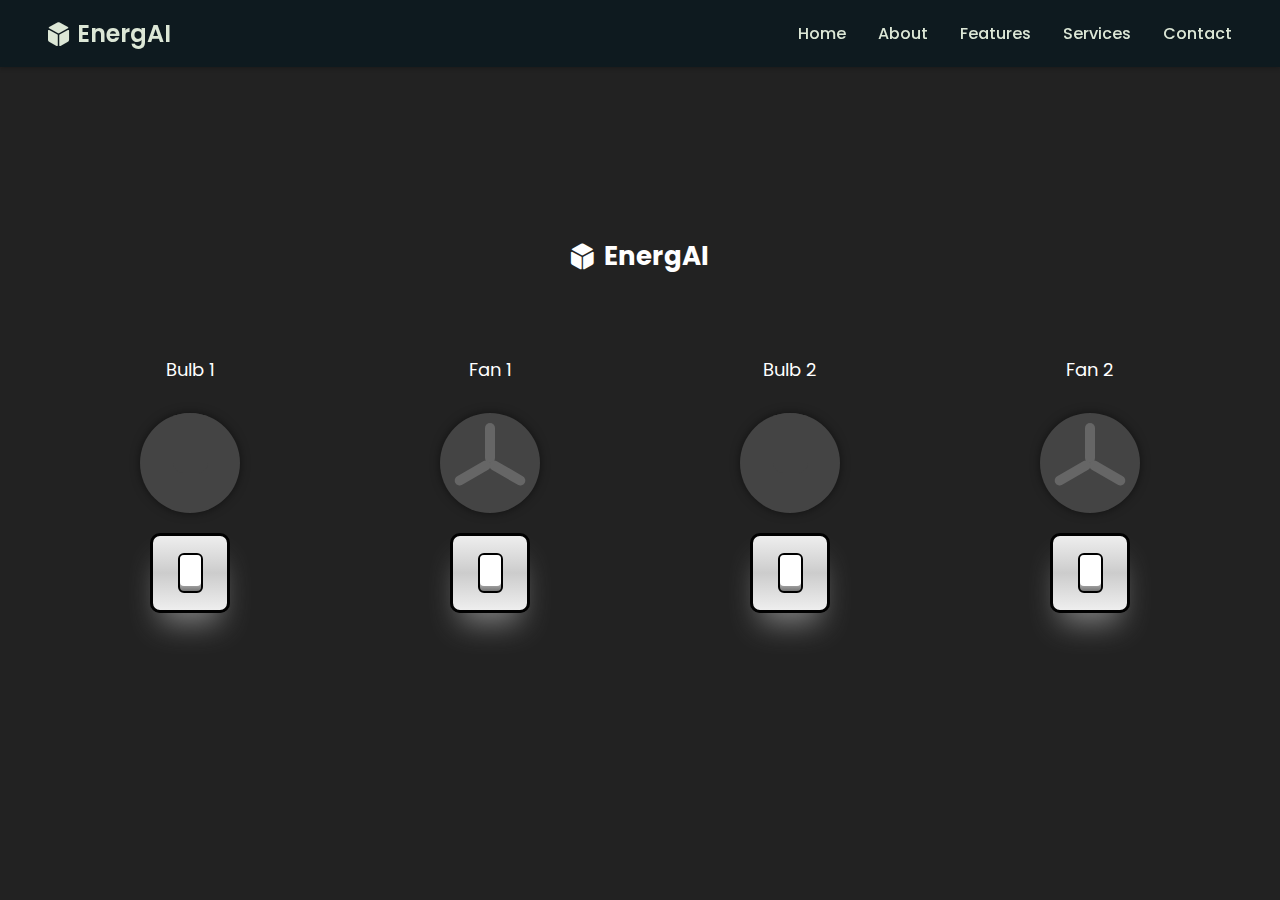
<file: hackelitefinalpage1/index3final.html>
<!DOCTYPE html>
<html lang="en">
<head>
  <meta charset="UTF-8" />
  <meta http-equiv="X-UA-Compatible" content="IE=edge" />
  <meta name="viewport" content="width=device-width, initial-scale=1.0" />
  <title>Bulbs and Fans with Switches</title>

  <!-- Link for Font Awesome -->
  <link rel="stylesheet" href="https://cdnjs.cloudflare.com/ajax/libs/font-awesome/6.4.0/css/all.min.css" />

  <!-- Link for Google Fonts -->
  <link href="https://fonts.googleapis.com/css2?family=Poppins:wght@400;700&display=swap" rel="stylesheet" />

  <style>
    /* Apply Poppins font globally */
    body {
      font-family: 'Poppins', sans-serif;
      display: flex;
      justify-content: center;
      align-items: center;
      flex-direction: column;
      min-height: 100vh;
      background: #222;
    }

    /* Title styles */
    .company-name {
      font-size: 26px;
      font-weight: 700;
      color: #fff;
      display: flex;
      align-items: center;
      margin-bottom: 80px;
    }

    .company-name i {
      margin-right: 10px;
    }

    * {
      margin: 0;
      padding: 0;
      box-sizing: border-box;
    }

    .container {
      display: flex;
      gap: 200px; /* Spacing between bulb and fan groups */
      margin-bottom: 50px;
    }

    .bulb-container, .fan-container {
      display: flex;
      flex-direction: column;
      align-items: center;
      gap: 20px;
    }

    /* Title Styles */
    .title {
      color: #fff;
      font-size: 18px;
      margin-bottom: 10px;
    }

    /* Bulb Styles */
    .bulb {
      position: relative;
      width: 100px; /* Updated to match fan size */
      height: 100px; /* Updated to match fan size */
      background: #444; /* Default off-state background */
      border-radius: 50%;
      overflow: hidden;
      box-shadow: 0px 0px 10px rgba(0, 0, 0, 0.5);
    }

    .bulb:before {
      content: "";
      position: absolute;
      left: 32.5px;
      top: -50px;
      width: 35px;
      height: 80px;
      background: #444;
      border-top: 30px solid #000;
      border-radius: 10px;
    }

    .bulb.on {
      background: #fff; /* Fully white when on */
      box-shadow: 0 0 50px #fff, 0 0 100px #fff, 0 0 150px #fff;
    }

    .bulb.on:before {
      background: #fff;
      border-top: 30px solid #fff;
    }

    /* Fan Styles */
    .fan {
      position: relative;
      width: 100px;
      height: 100px;
      border-radius: 50%;
      background: #444;
      display: flex;
      justify-content: center;
      align-items: center;
      box-shadow: 0px 0px 10px rgba(0, 0, 0, 0.5);
    }

    .fan .blade {
      position: absolute;
      width: 10px;
      height: 40px;
      background: #666;
      border-radius: 5px;
    }

    .fan .blade:nth-child(1) {
      transform: rotate(0deg) translateY(-20px);
    }

    .fan .blade:nth-child(2) {
      transform: rotate(120deg) translateY(-20px);
    }

    .fan .blade:nth-child(3) {
      transform: rotate(240deg) translateY(-20px);
    }

    .fan.on {
      animation: spin 1s linear infinite;
    }

    @keyframes spin {
      0% {
        transform: rotate(0deg);
      }
      100% {
        transform: rotate(360deg);
      }
    }

    /* Switch Styles */
    .switch {
      position: relative;
      width: 80px;
      height: 80px;
      background: linear-gradient(#eee, #ccc, #eee);
      border: 3px solid #000;
      border-radius: 10px;
      display: flex;
      justify-content: center;
      align-items: center;
      box-shadow: gray 0px 20px 30px -10px;
    }

    .switch .btn {
      position: relative;
      width: 25px;
      height: 40px;
      background: linear-gradient(#777, #fff, #777);
      border-radius: 6px;
      border: 2px solid #000;
      cursor: pointer;
    }

    .switch .btn::before {
      content: "";
      position: absolute;
      top: 0;
      left: 0;
      width: 100%;
      height: 85%;
      background: linear-gradient(#fff, #fff);
      border-radius: 4px;
    }

    .on .switch .btn::before {
      top: 15%;
    }

    .controls {
      display: flex;
      gap: 50px;
      margin-top: 20px;
    }

    /* Updated Navbar Styling */
    .navbar {
      display: flex;
      justify-content: space-between;
      align-items: center;
      background: #0e1a1f; /* Dark blue background */
      padding: 1rem 3rem; /* More padding for balance */
      box-shadow: 0 2px 4px rgba(0, 0, 0, 0.2);
      width: 100%;
      position: fixed;
      top: 0;
      left: 0;
      z-index: 1000;
    }

    .navbar .brand {
      display: flex;
      align-items: center;
      gap: 0.5rem;
      font-size: 1.5rem;
      font-weight: 600;
      color: #dce7d6; /* Light pastel green */
    }

    .navbar ul {
      display: flex;
      list-style: none;
      gap: 2rem;
      margin: 0;
      padding: 0;
    }

    .navbar ul li {
      display: inline;
    }

    .navbar ul li a {
      text-decoration: none;
      color: #dce7d6; /* Light pastel green */
      font-weight: 500;
      transition: color 0.3s ease;
    }

    .navbar ul li a:hover {
      color: #598392; /* Sky blue hover color */
    }

    main {
      margin-top: 80px; /* Avoid content overlapping the navbar */
      text-align: center;
    }
  </style>
</head>
<body>
  <!-- Navbar section -->
  <header class="navbar">
    <div class="brand">
      <i class="fa-solid fa-dice-d6"></i>EnergAI
    </div>
    <ul>
        <li><a href="#home">Home</a></li>
        <li><a href="#about">About</a></li>
        <li><a href="#features">Features</a></li>
        <li><a href="#services">Services</a></li>
        <li><a href="#contact">Contact</a></li>
    </ul>
  </header>

  <!-- Company Name -->
  <div class="company-name">
    <i class="fa-solid fa-dice-d6"></i>EnergAI
  </div>

  <div class="container">
    <!-- Bulb 1 -->
    <div class="bulb-container">
      <div class="title">Bulb 1</div>
      <div class="bulb" id="bulb1"></div>
      <div class="switch">
        <div class="btn" id="switch1"></div>
      </div>
    </div>
    <!-- Fan 1 -->
    <div class="fan-container">
      <div class="title">Fan 1</div>
      <div class="fan" id="fan1">
        <div class="blade"></div>
        <div class="blade"></div>
        <div class="blade"></div>
      </div>
      <div class="switch">
        <div class="btn" id="switchFan1"></div>
      </div>
    </div>

    <!-- Bulb 2 -->
    <div class="bulb-container">
      <div class="title">Bulb 2</div>
      <div class="bulb" id="bulb2"></div>
      <div class="switch">
        <div class="btn" id="switch2"></div>
      </div>
    </div>
    <!-- Fan 2 -->
    <div class="fan-container">
      <div class="title">Fan 2</div>
      <div class="fan" id="fan2">
        <div class="blade"></div>
        <div class="blade"></div>
        <div class="blade"></div>
      </div>
      <div class="switch">
        <div class="btn" id="switchFan2"></div>
      </div>
    </div>
  </div>

  <script>
    const bulb1 = document.getElementById("bulb1");
    const bulb2 = document.getElementById("bulb2");
    const fan1 = document.getElementById("fan1");
    const fan2 = document.getElementById("fan2");
    const switch1 = document.getElementById("switch1");
    const switch2 = document.getElementById("switch2");
    const switchFan1 = document.getElementById("switchFan1");
    const switchFan2 = document.getElementById("switchFan2");

    // Toggle Bulb 1
    switch1.addEventListener("click", () => {
      bulb1.classList.toggle("on");
    });

    // Toggle Bulb 2
    switch2.addEventListener("click", () => {
      bulb2.classList.toggle("on");
    });

    // Toggle Fan 1
    switchFan1.addEventListener("click", () => {
      fan1.classList.toggle("on");
    });

    // Toggle Fan 2
    switchFan2.addEventListener("click", () => {
      fan2.classList.toggle("on");
    });
  </script>
</body>
</html>
</file>
